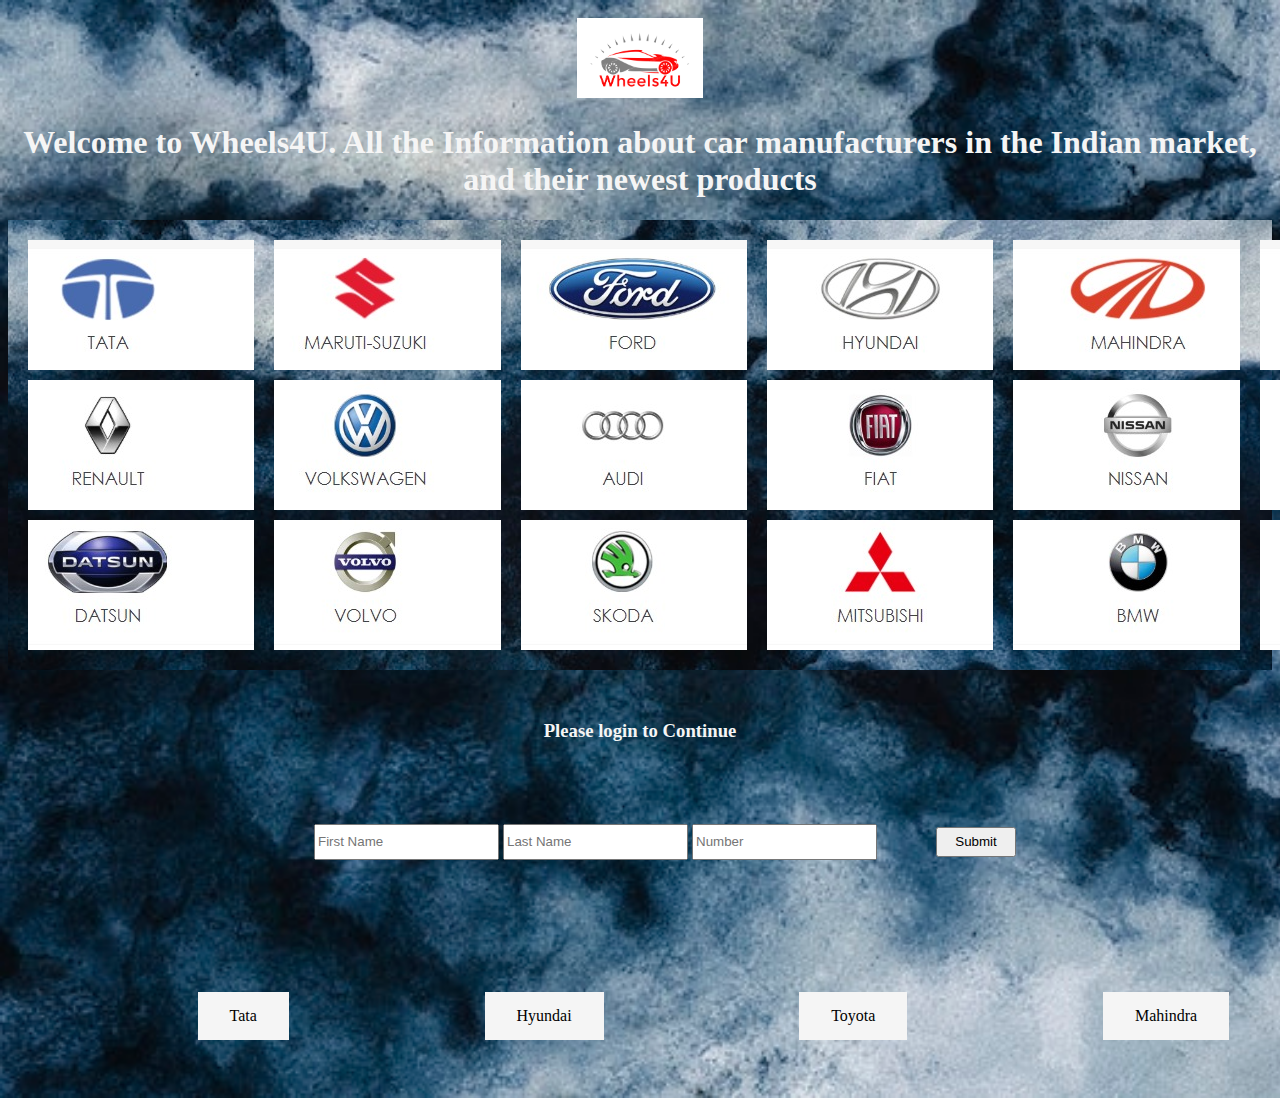
<file: index.html>
<!DOCTYPE html>
<html>
    <head>
        <title>My Webpage</title>
        <style>

            @media (min-width: 700px) {
                h1::before {
                    content: "Welcome to Wheels4U. All the Information about car manufacturers in the Indian market, and their newest products";
                }
            }

            @media (max-width: 699px) {
                h1::before {
                    content: "Welcome to Wheels4U";
                }
            }

            body {
                background-image: url('data/wall5.jpg');
                background-size: cover;
            }
            p {
                text-align: center;
                font-size: large;
                font-weight: bold;
                color: cyan;
            }
            

            h1 {
                text-align: center;
                color: whitesmoke;
            }

            form {
                margin-left: 50px;
            }
            button:hover{
                background-color: palegreen;
            }
            h3{
                color: whitesmoke;
                text-align: center;
                margin-top: 50px;
                margin-bottom: 50px;
            }

            button{
                margin-bottom: 50px;
                margin-left: 55px;
                margin-top: 35px;
                height: 30px;
                width: 80px;
            }


            .grid {
                background-image: url("data/wall5.jpg");
                background-size: cover;
                display: grid;
                grid-column-gap: 20px;
                grid-row-gap: 10px;
                padding: 20px;
                grid-template-columns: auto auto auto auto auto auto;
            }

            .grid-item {
                background-color:white;
                font-size: 20px;
                
                text-align: center;
            }

            #dum {
                text-align: center;
                height: 200px;
            }

            input {
                height: 30px;
            }

            .wrapper .button {
                background-color: whitesmoke;
                border: none;
                color: black;
                padding: 15px 32px;
                text-align: center;
                text-decoration: none;
                display: inline-block;
                font-size: 16px;
                margin: 0px 2px 50px 400px;
                cursor: pointer;
            }
            .wrapper .button:hover {
                background-color: palegreen;
            }
        </style>
    </head>
    <body>
        
        <p><a href = "index.html">
            <img src = "data/ss.png" height = "80"></a></p>

        <h1></h1>

        <div class="grid">
            <div class="grid-item"><img src="grid/1.jpg"></div>
            <div class="grid-item"><img src="grid/2.jpg"></div>
            <div class="grid-item"><img src="grid/3.jpg"></div>
            <div class="grid-item"><img src="grid/4.jpg"></div>
            <div class="grid-item"><img src="grid/5.jpg"></div>
            <div class="grid-item"><img src="grid/6.jpg"></div>
            <div class="grid-item"><img src="grid/7.jpg"></div>
            <div class="grid-item"><img src="grid/8.jpg"></div>
            <div class="grid-item"><img src="grid/9.jpg"></div>
            <div class="grid-item"><img src="grid/10.jpg"></div>
            <div class="grid-item"><img src="grid/11.jpg"></div>
            <div class="grid-item"><img src="grid/12.jpg"></div>
            <div class="grid-item"><img src="grid/13.jpg"></div>
            <div class="grid-item"><img src="grid/14.jpg"></div>
            <div class="grid-item"><img src="grid/15.jpg"></div>
            <div class="grid-item"><img src="grid/16.jpg"></div>
            <div class="grid-item"><img src="grid/17.jpg"></div>
            <div class="grid-item"><img src="grid/18.jpg"></div>
        </div>

       <h3>Please login to Continue</h3>
       <form action="new.html">
           <div id = dum>
               <input name = "First name" type = "text" placeholder = "First Name" height="10000x">
               <input name = "Last name" type = "text" placeholder="Last Name">
               <input name = "Number" type = "tel" placeholder="Number">
               <button>Submit</button>
           </div>
       </form>
       <div class = "wrapper">
        <a href="tata.html" class="button" style="margin-left:15%;">Tata</a>
        <a href="hyundai.html" class="button" style="margin-left:15%;">Hyundai</a>
        <a href="toyota.html" class="button" style="margin-left:15%;">Toyota</a>
        <a href="mahindra.html" class="button" style="margin-left:15%;">Mahindra</a>
        
    </div>
    </body>
</html>
</file>
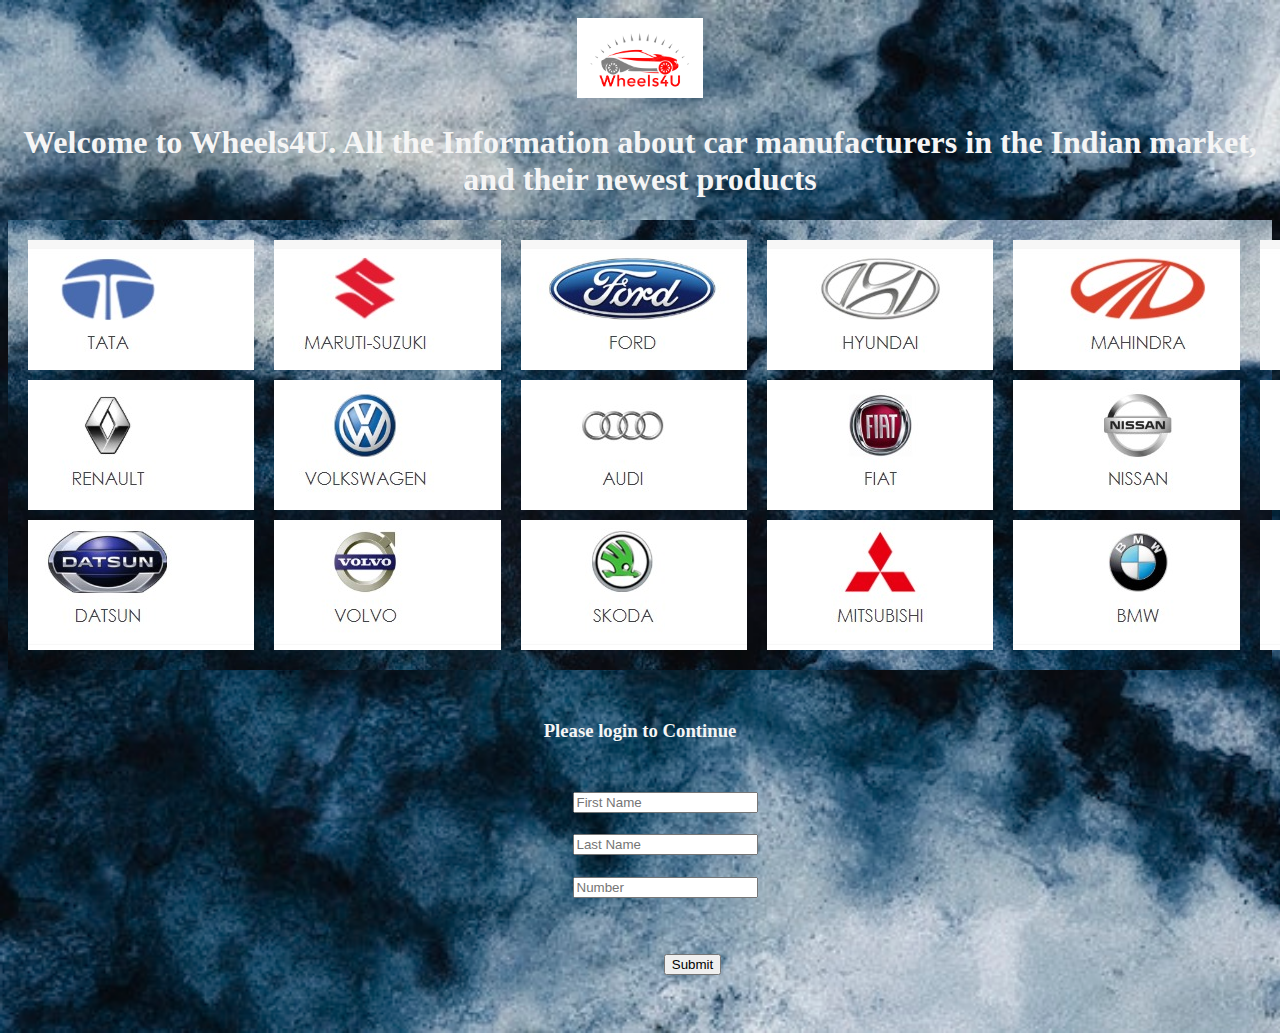
<file: pro/index.html>
<!DOCTYPE html>
<html>
    <head>
        <title>My Webpage</title>
        <style>
            body {
                background-image: url('data/wall5.jpg');
                background-size: cover;
            }
            p {
                text-align: center;
                font-size: large;
                font-weight: bold;
                color: cyan;
            }
            

            h1 {
                text-align: center;
                color: whitesmoke;
            }

            form {
                margin-left: 50px;
            }
            button:hover{
                background-color: palegreen;
            }
            h3{
                color: whitesmoke;
                text-align: center;
                margin-top: 50px;
                margin-bottom: 50px;
            }

            button{
                margin-bottom: 50px;
                margin-left: 55px;
                margin-top: 35px;
            }


            .grid {
                background-image: url("data/wall5.jpg");
                background-size: cover;
                display: grid;
                grid-column-gap: 20px;
                grid-row-gap: 10px;
                padding: 20px;
                grid-template-columns: auto auto auto auto auto auto;
            }

            .grid-item {
                background-color:white;
                font-size: 20px;
                
                text-align: center;
            }

            form {
            text-align: center;
            }
        </style>
    </head>
    <body>
        
        <p><img src = "data/ss.png" height = "80"></p>

        <h1>Welcome to Wheels4U. All the Information about car manufacturers in the Indian market, and their newest products</h1>

        <div class="grid">
            <div class="grid-item"><img src="grid/1.jpg"></div>
            <div class="grid-item"><img src="grid/2.jpg"></div>
            <div class="grid-item"><img src="grid/3.jpg"></div>
            <div class="grid-item"><img src="grid/4.jpg"></div>
            <div class="grid-item"><img src="grid/5.jpg"></div>
            <div class="grid-item"><img src="grid/6.jpg"></div>
            <div class="grid-item"><img src="grid/7.jpg"></div>
            <div class="grid-item"><img src="grid/8.jpg"></div>
            <div class="grid-item"><img src="grid/9.jpg"></div>
            <div class="grid-item"><img src="grid/10.jpg"></div>
            <div class="grid-item"><img src="grid/11.jpg"></div>
            <div class="grid-item"><img src="grid/12.jpg"></div>
            <div class="grid-item"><img src="grid/13.jpg"></div>
            <div class="grid-item"><img src="grid/14.jpg"></div>
            <div class="grid-item"><img src="grid/15.jpg"></div>
            <div class="grid-item"><img src="grid/16.jpg"></div>
            <div class="grid-item"><img src="grid/17.jpg"></div>
            <div class="grid-item"><img src="grid/18.jpg"></div>
        </div>

       <h3>Please login to Continue</h3>
       <form action="new.html">
           <div >
               <input name = "First name" type = "text" placeholder = "First Name">
               <h1></h1>
               <input name = "Last name" type = "text" placeholder="Last Name">
               <h1></h1>
               <input name = "Number" type = "tel" placeholder="Number">
               <h1></h1>
               <button>Submit</button>
           </div>
       </form>
    </body>
</html>
</file>
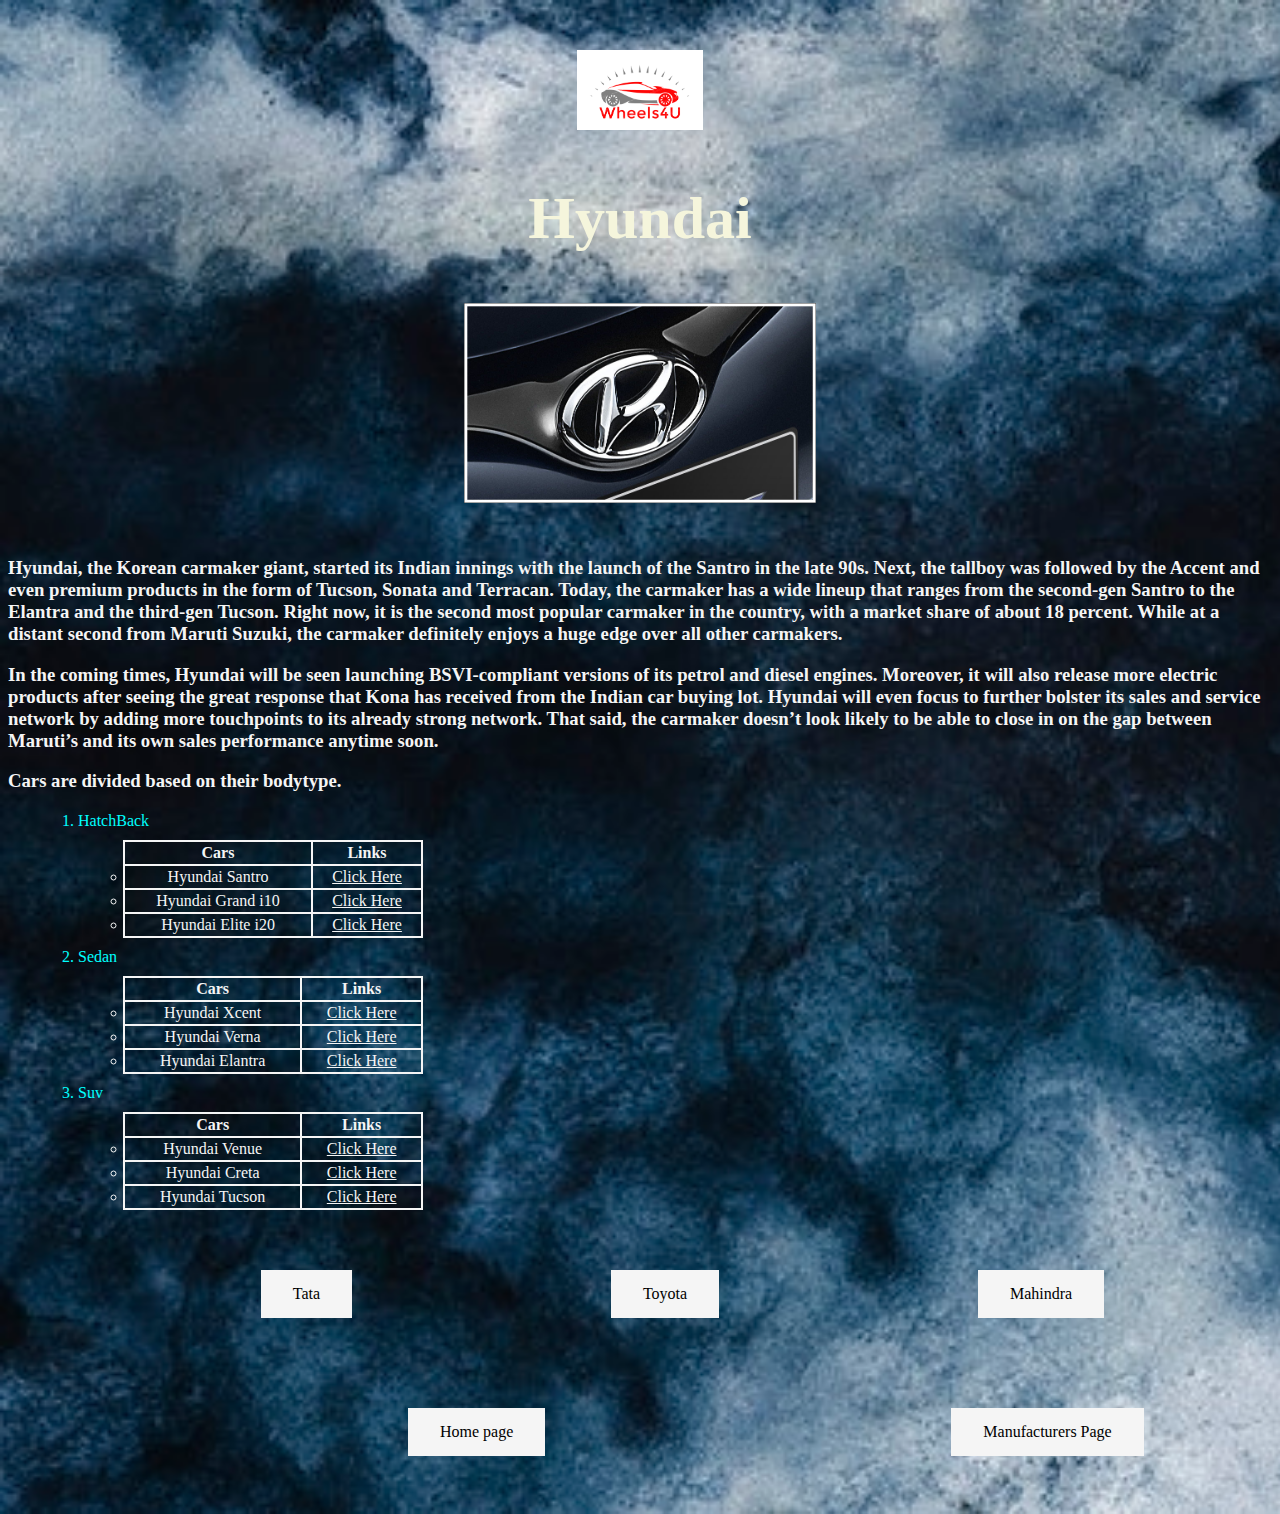
<file: hyundai.html>
<!DOCTYPE html>
<html>
    <head>
        <title>HYUNDAI</title>
        <link rel ="stylesheet" href = "style.css">
        <style>
            table,th,td {
                border: 2px double whitesmoke;
                text-align: center;
                padding: 2px;
                border-collapse: collapse;
                margin-left : 15px;


            }
              
        </style>
    </head>
    <body class = "h_body">
        <p><a href = "index.html"><img src = "data/ss.png" height = "80"></a></p>
        <h1>Hyundai</h1>
        <p><img src = "data/hyundailogo2.jpg" height = "200px"></p>
        <h3>Hyundai, the Korean carmaker giant, started its Indian innings with the launch of the Santro in the late 90s. Next, the tallboy was followed by the Accent and even premium products in the form of Tucson, Sonata and Terracan. Today, the carmaker has a wide lineup that ranges from the second-gen Santro to the Elantra and the third-gen Tucson. Right now, it is the second most popular carmaker in the country, with a market share of about 18 percent. While at a distant second from Maruti Suzuki, the carmaker definitely enjoys a huge edge over all other carmakers.</h3>
        <h3>In the coming times, Hyundai will be seen launching BSVI-compliant versions of its petrol and diesel engines. Moreover, it will also release more electric products after seeing the great response that Kona has received from the Indian car buying lot. Hyundai will even focus to further bolster its sales and service network by adding more touchpoints to its already strong network. That said, the carmaker doesn’t look likely to be able to close in on the gap between Maruti’s and its own sales performance anytime soon.</h3>
        <h3>Cars are divided based on their bodytype. </h3>
        <ol>
            <li>HatchBack</li>
            <ul>
                <table width = "300px">
                    <tr>
                        <th>Cars</th>
                        <th>Links</th>
                    </tr>
                    <tr>
                        <td><li>Hyundai Santro</li></td>
                        <td><a href = "https://www.hyundai.com/in/en/find-a-car/santro/highlights.html">Click Here</a></td>
                    </tr>
                    <tr>
                        <td><li>Hyundai Grand i10</li></td>
                        <td><a href = "https://www.hyundai.com/in/en/find-a-car/grand-i10/highlights.html">Click Here</a></td>
                    </tr>
                    <tr>
                        <td><li>Hyundai Elite i20</li></td>
                        <td><a href = "https://www.hyundai.com/in/en/find-a-car/elite-i20/highlights.html">Click Here</a></td>
                    </tr>
                    
                </table>
                
                
                
            </ul>
            <li>Sedan</li>
            <ul>
                <table width = "300px">
                    <tr>
                        <th>Cars</th>
                        <th>Links</th>
                    </tr>
                    <tr>
                        <td><li>Hyundai Xcent</li></td>
                        <td><a href = "https://www.hyundai.com/in/en/find-a-car/xcent/highlights.html">Click Here</a></td>
                    </tr>
                    <tr>
                        <td><li>Hyundai Verna</li></td>
                        <td><a href = "https://www.hyundai.com/in/en/find-a-car/verna/highlights.html">Click Here</a></td>
                    </tr>
                    <tr>
                        <td><li>Hyundai Elantra</li></td>
                        <td><a href = "https://www.hyundai.com/in/en/find-a-car/elantra/highlights.html">Click Here</a></td>
                    </tr>
                    
                </table>
            </ul>

            <li>Suv</li>
            <ul>
                <table width = "300px">
                    <tr>
                        <th>Cars</th>
                        <th>Links</th>
                    </tr>
                    <tr>
                        <td><li>Hyundai Venue</li></td>
                        <td><a href = "https://www.hyundai.com/in/en/find-a-car/venue/highlights.html">Click Here</a></td>
                    </tr>
                    <tr>
                        <td><li>Hyundai Creta</li></td>
                        <td><a href = "https://www.hyundai.com/in/en/find-a-car/creta/highlights.html">Click Here</a></td>
                    </tr>
                    <tr>
                        <td><li>Hyundai Tucson</li></td>
                        <td><a href = "https://www.hyundai.com/in/en/find-a-car/tucson/highlights.html">Click Here</a></td>
                    </tr>
                    
                </table>
            </ul>
        </ol>
        <div class = "wrapper">
            <a href="tata.html" class="button" style="margin-left:20%;">Tata</a>
            <a href="toyota.html" class="button" style="margin-left:20%;">Toyota</a>
            <a href="mahindra.html" class="button" style="margin-left:20%;">Mahindra</a>
        </div>
        <a href="index.html" class="button" >Home page</a>
        <a href="new.html?First+name=&Last+name=&Number=.html" class="button">Manufacturers Page</a>
    </body>
</html>
</file>
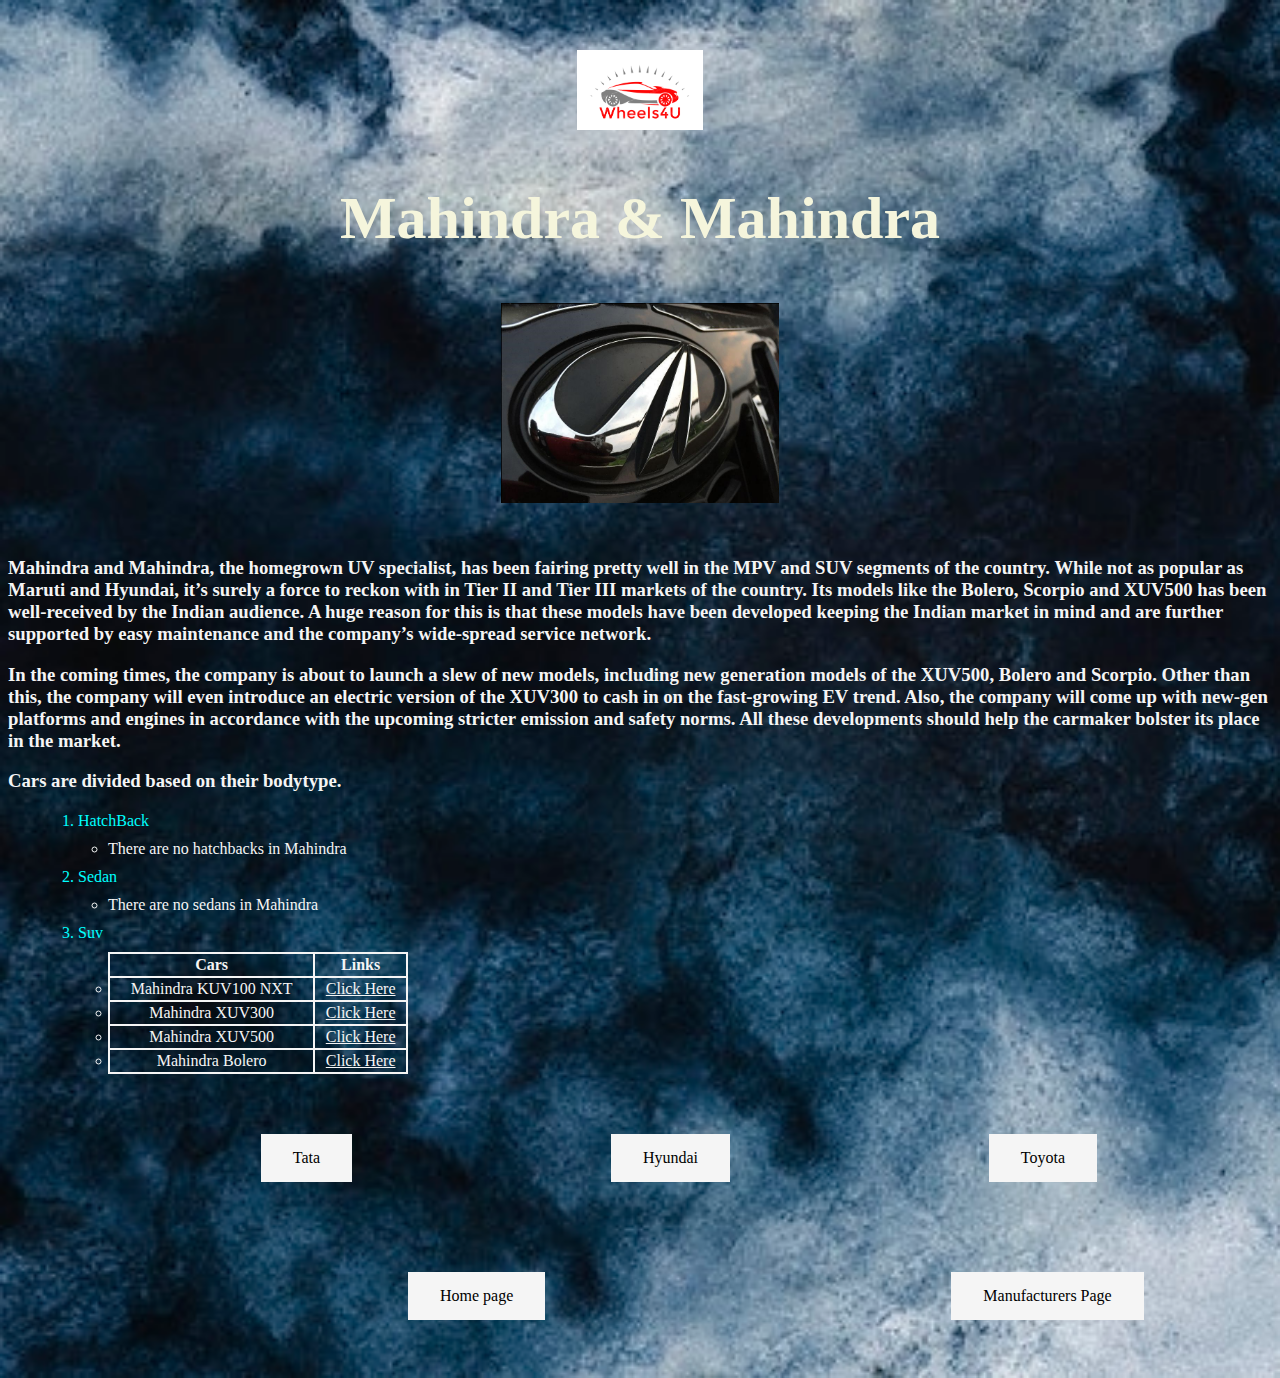
<file: mahindra.html>
<!DOCTYPE html>
<html>
    <head>
        <title>MAHINDRA</title>
        <link rel ="stylesheet" href = "style.css">
        <style>
            
              
        </style>
    </head>
    <body class = "h_body">
        <p><a href = "index.html"><img src = "data/ss.png" height = "80"></a></p>
        <h1>Mahindra & Mahindra</h1>
        <p ><img src = "data/mahindralogo.JPG" height = "200px"></p>
        <h3>Mahindra and Mahindra, the homegrown UV specialist, has been fairing pretty well in the MPV and SUV segments of the country. While not as popular as Maruti and Hyundai, it’s surely a force to reckon with in Tier II and Tier III markets of the country. Its models like the Bolero, Scorpio and XUV500 has been well-received by the Indian audience. A huge reason for this is that these models have been developed keeping the Indian market in mind and are further supported by easy maintenance and the company’s wide-spread service network.</h3>
        <h3>In the coming times, the company is about to launch a slew of new models, including new generation models of the XUV500, Bolero and Scorpio. Other than this, the company will even introduce an electric version of the XUV300 to cash in on the fast-growing EV trend. Also, the company will come up with new-gen platforms and engines in accordance with the upcoming stricter emission and safety norms. All these developments should help the carmaker bolster its place in the market.

        </h3>
        <h3>Cars are divided based on their bodytype. </h3>
        <ol>
            <li>HatchBack</li>
            <ul>
                <li>There are no hatchbacks in Mahindra</a></li>
            </ul>
            <li>Sedan</li>
            <ul>
                <li>There are no sedans in Mahindra</a></li>
            </ul>
            <li>Suv</li>
            <ul>
                <table width = "300px">
                    <tr>
                        <th>Cars</th>
                        <th>Links</th>
                    </tr>
                    <tr>
                        <td><li>Mahindra KUV100 NXT</li></td>
                        <td><a href = "https://www.mahindrasyouv.com/models/mahindra-kuv100-nxt">Click Here</a></td>
                    </tr>
                    <tr>
                        <td><li>Mahindra XUV300</li></td>
                        <td><a href = "https://www.mahindrasyouv.com/models/mahindra-xuv300">Click Here</a></td>
                    </tr>
                    <tr>
                        <td><li>Mahindra XUV500</li></td>
                        <td><a href = "https://www.mahindrasyouv.com/3d-discover-our-suv/mahindra-xuv500">Click Here</a></td>
                    </tr>
                    <tr>
                        <td><li>Mahindra Bolero</li></td>
                        <td><a href = "https://www.mahindrasyouv.com/models/mahindra-bolero">Click Here</a></td>
                    </tr>
                </table>
                
            </ul>
        </ol>
        <div class = "wrapper">
            <a href="tata.html" class="button" style="margin-left:20%;">Tata</a>
            <a href="hyundai.html" class="button" style="margin-left:20%;">Hyundai</a>
            <a href="toyota.html" class="button" style="margin-left:20%;">Toyota</a>
            
        </div>
        <a href="index.html" class="button" >Home page</a>
        <a href="new.html?First+name=&Last+name=&Number=.html" class="button">Manufacturers Page</a>
    </body>
</html>
</file>
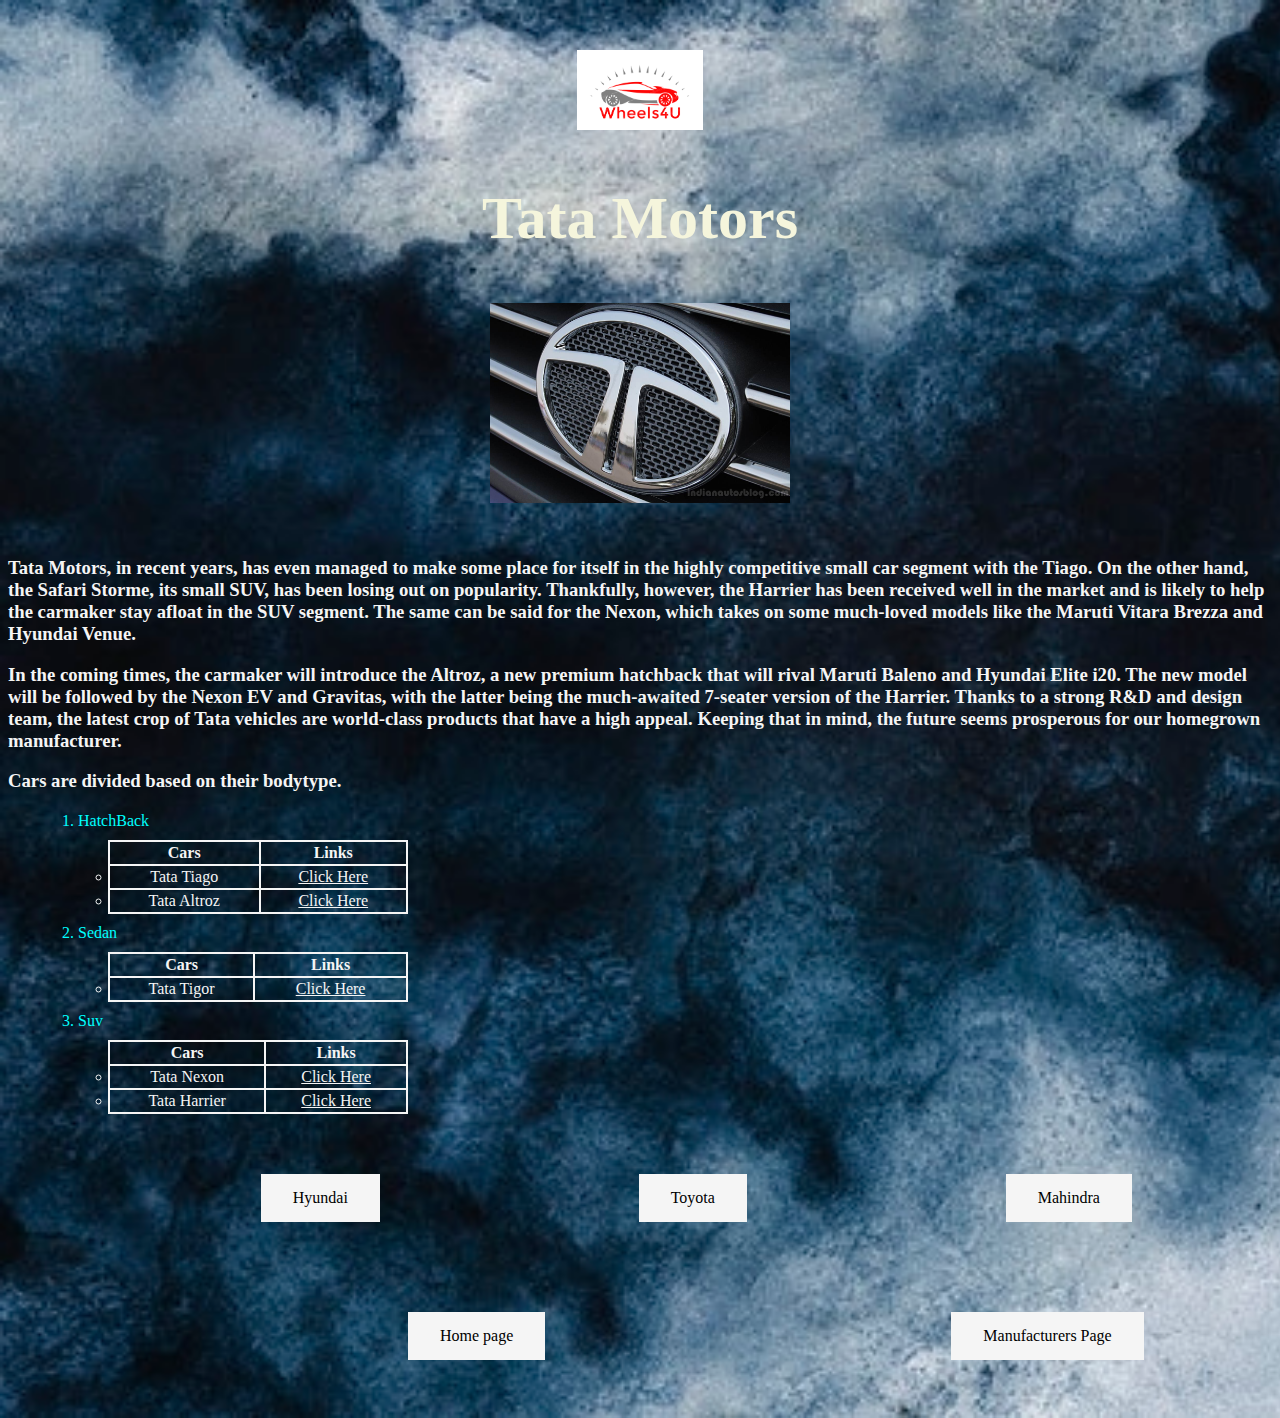
<file: tata.html>
<!DOCTYPE html>
<html>
    <head>
        <title>TATA</title>
        <link rel ="stylesheet" href = "style.css">
        <style>
            
              
        </style>
    </head>
    <body class = "h_body">
        <p><a href = "index.html"><img src = "data/ss.png" height = "80"></a></p>
        <h1>Tata Motors</h1>
        <p><img src = "data/tatalogo2.jpg" height = "200px"></p>
        <h3>Tata Motors, in recent years, has even managed to make some place for itself in the highly competitive small car segment with the Tiago. On the other hand, the Safari Storme, its small SUV, has been losing out on popularity. Thankfully, however, the Harrier has been received well in the market and is likely to help the carmaker stay afloat in the SUV segment. The same can be said for the Nexon, which takes on some much-loved models like the Maruti Vitara Brezza and Hyundai Venue.</h3>
        <h3>In the coming times, the carmaker will introduce the Altroz, a new premium hatchback that will rival Maruti Baleno and Hyundai Elite i20. The new model will be followed by the Nexon EV and Gravitas, with the latter being the much-awaited 7-seater version of the Harrier. Thanks to a strong R&D and design team, the latest crop of Tata vehicles are world-class products that have a high appeal. Keeping that in mind, the future seems prosperous for our homegrown manufacturer.</h3>
        <h3>Cars are divided based on their bodytype. </h3>
        <ol>
            <li>HatchBack</li>
            <ul>
                <table width = "300px">
                    <tr>
                        <th>Cars</th>
                        <th>Links</th>
                    </tr>
                    <tr>
                        <td><li>Tata Tiago</li></td>
                        <td><a href = "https://cars.tatamotors.com/cars/tiago">Click Here</a></td>
                    </tr>
                    <tr>
                        <td><li>Tata Altroz</li></td>
                        <td><a href = "https://cars.tatamotors.com/cars/altroz">Click Here</a></td>
                    </tr>
                    
                </table>
                
            </ul>
            <li>Sedan</li>
            <ul>
                <table width = "300px">
                    <tr>
                        <th>Cars</th>
                        <th>Links</th>
                    </tr>
                    <tr>
                        <td><li>Tata Tigor</li></td>
                        <td><a href = "https://cars.tatamotors.com/cars/tigor">Click Here</a></td>
                    </tr>
                    
                </table>
               
            </ul>
            <li>Suv</li>
            <ul>
                <table width = "300px">
                    <tr>
                        <th>Cars</th>
                        <th>Links</th>
                    </tr>
                    <tr>
                        <td><li>Tata Nexon</li></td>
                        <td><a href = "https://cars.tatamotors.com/suv/nexon">Click Here</a></td>
                    </tr>
                    <tr>
                        <td><li>Tata Harrier</li></td>
                        <td><a href = "https://cars.tatamotors.com/suv/harrier">Click Here</a></td>
                    </tr>
                    
                </table>
               
            </ul>
        </ol>
        <div class = "wrapper">
            <a href="hyundai.html" class="button" style="margin-left:20%;">Hyundai</a>
            <a href="toyota.html" class="button" style="margin-left:20%;">Toyota</a>
            <a href="mahindra.html" class="button" style="margin-left:20%;">Mahindra</a>
            
        </div>
        <a href="index.html" class="button" >Home page</a>
        <a href="new.html?First+name=&Last+name=&Number=.html" class="button">Manufacturers Page</a>
    </body>
    </body>
</html>
</file>
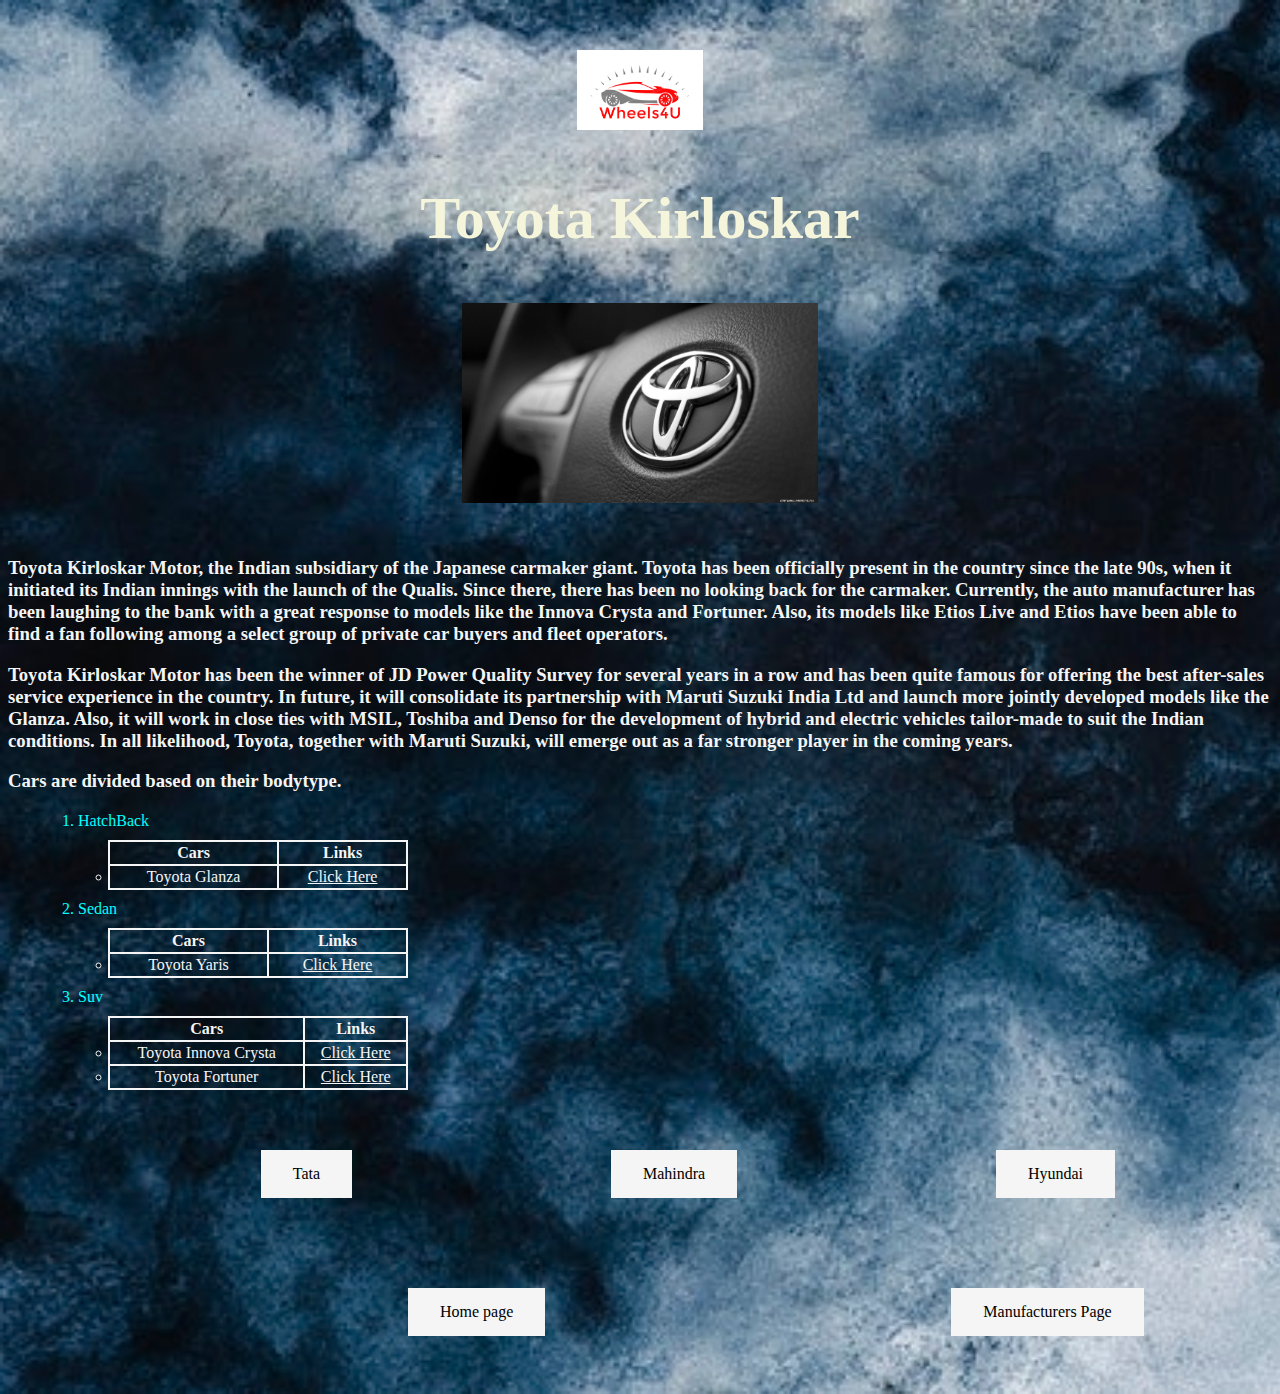
<file: toyota.html>
<!DOCTYPE html>
<html>
    <head>
        <title>TOYOTA</title>
        <link rel ="stylesheet" href = "style.css">
        <style>
            
            
        </style>
    </head>
    <body class = "h_body">
        <p><a href = "index.html"><img src = "data/ss.png" height = "80"></a></p>
        <h1>Toyota Kirloskar</h1>
        <p ><img src = "data/toyotalogo.jpg" height = "200px"></p>
        <h3>Toyota Kirloskar Motor, the Indian subsidiary of the Japanese carmaker giant. Toyota has been officially present in the country since the late 90s, when it initiated its Indian innings with the launch of the Qualis. Since there, there has been no looking back for the carmaker. Currently, the auto manufacturer has been laughing to the bank with a great response to models like the Innova Crysta and Fortuner. Also, its models like Etios Live and Etios have been able to find a fan following among a select group of private car buyers and fleet operators.</h3>
        <h3>Toyota Kirloskar Motor has been the winner of JD Power Quality Survey for several years in a row and has been quite famous for offering the best after-sales service experience in the country. In future, it will consolidate its partnership with Maruti Suzuki India Ltd and launch more jointly developed models like the Glanza. Also, it will work in close ties with MSIL, Toshiba and Denso for the development of hybrid and electric vehicles tailor-made to suit the Indian conditions. In all likelihood, Toyota, together with Maruti Suzuki, will emerge out as a far stronger player in the coming years.</h3>
        <h3>Cars are divided based on their bodytype. </h3>
        <ol>
            <li>HatchBack</li>
            <ul>
                <table width = "300px">
                    <tr>
                        <th>Cars</th>
                        <th>Links</th>
                    </tr>
                    <tr>
                        <td><li>Toyota Glanza</li></td>
                        <td><a href = "https://www.toyotabharat.com/showroom/glanza/">Click Here</a></td>
                    </tr>
                    
                </table>
            </ul>
            <li>Sedan</li>
            <ul>
                <table width = "300px">
                    <tr>
                        <th>Cars</th>
                        <th>Links</th>
                    </tr>
                    <tr>
                        <td><li>Toyota Yaris</li></td>
                        <td><a href = "https://www.toyotabharat.com/showroom/yaris/">Click Here</a></td>
                    </tr>
                </table>
            </ul>
            <li>Suv</li>
            <ul>
                <table width = "300px">
                    <tr>
                        <th>Cars</th>
                        <th>Links</th>
                    </tr>
                    <tr>
                        <td><li>Toyota Innova Crysta</li></td>
                        <td><a href = "https://www.toyotabharat.com/showroom/innova/">Click Here</a></td>
                    </tr>
                    <tr>
                        <td><li>Toyota Fortuner</li></td>
                        <td><a href = "https://www.toyotabharat.com/showroom/fortuner/">Click Here</a></td>
                    </tr>
                    
                </table>
            </ul>
        </ol>
        <div class = "wrapper">
            <a href="tata.html" class="button" style="margin-left:20%;">Tata</a>
            <a href="mahindra.html" class="button" style="margin-left:20%;">Mahindra</a>
            <a href="hyundai.html" class="button" style="margin-left:20%;">Hyundai</a>
        </div>
        <a href="index.html" class="button" >Home page</a>
        <a href="new.html?First+name=&Last+name=&Number=.html" class="button">Manufacturers Page</a>
        
        
    </body>
</html>
</file>
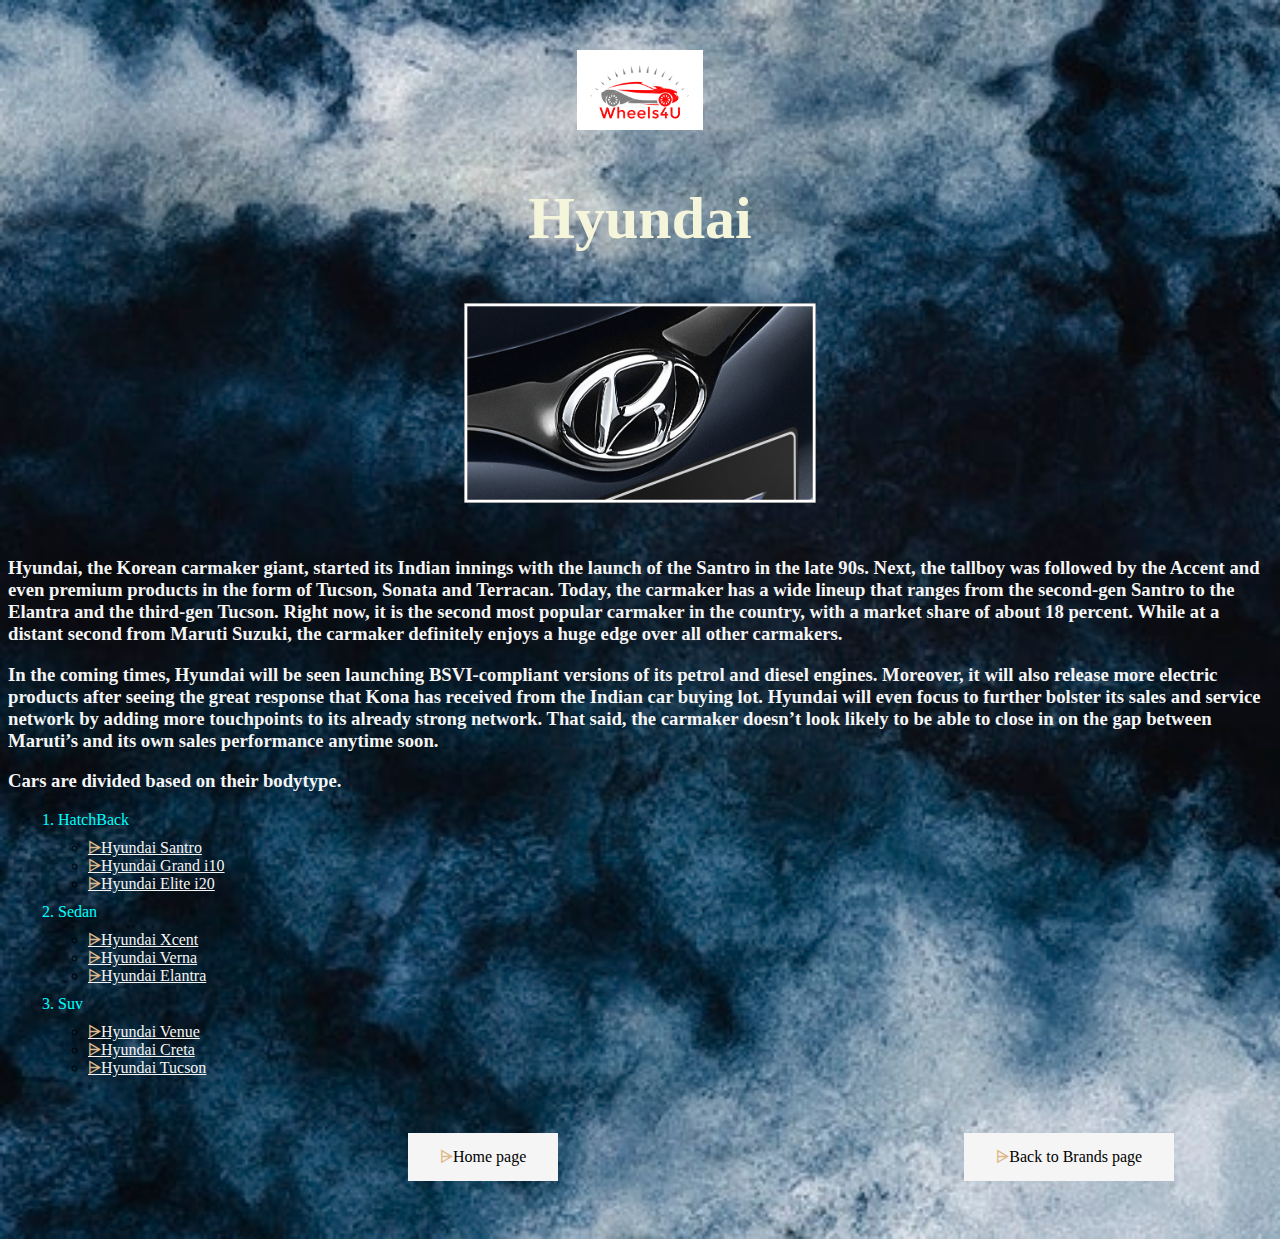
<file: pro/hyundai.html>
<!DOCTYPE html>
<html>
    <head>
        <title>HYUNDAI</title>
        <link rel ="stylesheet" href = "style.css">
        <style>
            
              
        </style>
    </head>
    <body class = "h_body">
        <p><img src = "data/ss.png" height = "80"></p>
        <h1>Hyundai</h1>
        <p><img src = "data/hyundailogo2.jpg" height = "200px"></p>
        <h3>Hyundai, the Korean carmaker giant, started its Indian innings with the launch of the Santro in the late 90s. Next, the tallboy was followed by the Accent and even premium products in the form of Tucson, Sonata and Terracan. Today, the carmaker has a wide lineup that ranges from the second-gen Santro to the Elantra and the third-gen Tucson. Right now, it is the second most popular carmaker in the country, with a market share of about 18 percent. While at a distant second from Maruti Suzuki, the carmaker definitely enjoys a huge edge over all other carmakers.</h3>
        <h3>In the coming times, Hyundai will be seen launching BSVI-compliant versions of its petrol and diesel engines. Moreover, it will also release more electric products after seeing the great response that Kona has received from the Indian car buying lot. Hyundai will even focus to further bolster its sales and service network by adding more touchpoints to its already strong network. That said, the carmaker doesn’t look likely to be able to close in on the gap between Maruti’s and its own sales performance anytime soon.</h3>
        <h3>Cars are divided based on their bodytype. </h3>
        <ol>
            <li>HatchBack</li>
            <ul>
                <li><a href = "https://www.hyundai.com/in/en/find-a-car/santro/highlights.html">Hyundai Santro</a></li>
                <li><a href = "https://www.hyundai.com/in/en/find-a-car/grand-i10/highlights.html">Hyundai Grand i10</a></li>
                <li><a href = "https://www.hyundai.com/in/en/find-a-car/elite-i20/highlights.html">Hyundai Elite i20</a></li>
            </ul>
            <li>Sedan</li>
            <ul>
                <li><a href = "https://www.hyundai.com/in/en/find-a-car/xcent/highlights.html">Hyundai Xcent</a></li>
                <li><a href = "https://www.hyundai.com/in/en/find-a-car/verna/highlights.html">Hyundai Verna</a></li>
                <li><a href = "https://www.hyundai.com/in/en/find-a-car/elantra/highlights.html">Hyundai Elantra</a></li>
            </ul>
            <li>Suv</li>
            <ul>
                <li><a href = "https://www.hyundai.com/in/en/find-a-car/venue/highlights.html">Hyundai Venue</a></li>
                <li><a href = "https://www.hyundai.com/in/en/find-a-car/creta/highlights.html">Hyundai Creta</a></li>
                <li><a href = "https://www.hyundai.com/in/en/find-a-car/tucson/highlights.html">Hyundai Tucson</a></li>
            </ul>
        </ol>
        <a href="index.html" class="button" >Home page</a>
        <a href="new.html" class="button">Back to Brands page</a>
    </body>
</html>
</file>
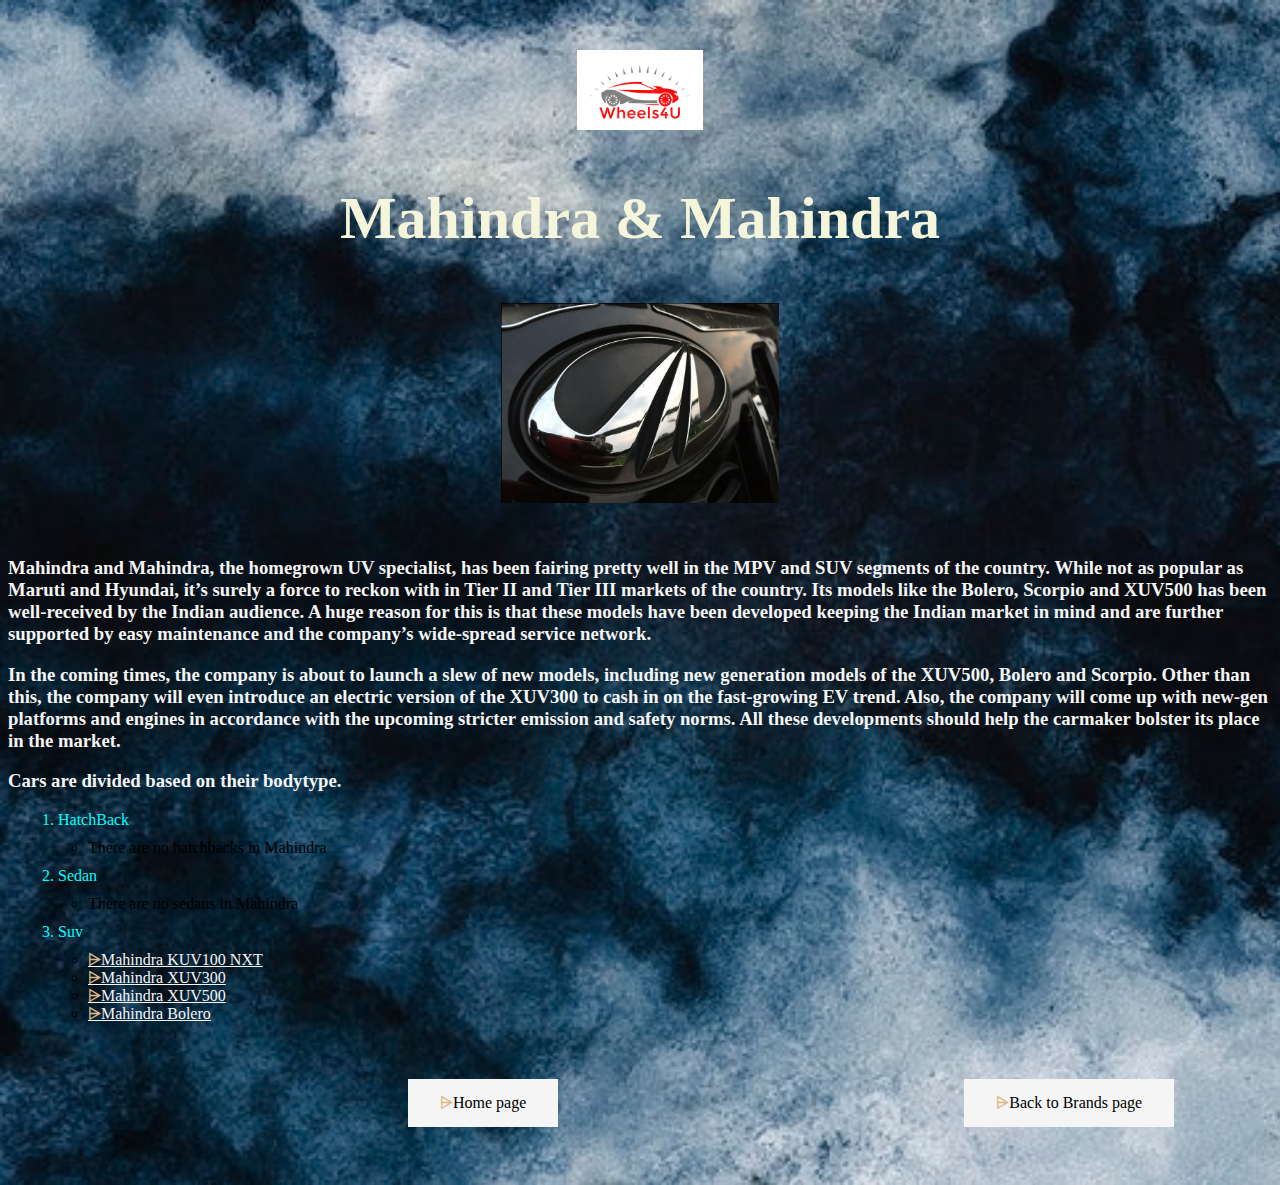
<file: pro/mahindra.html>
<!DOCTYPE html>
<html>
    <head>
        <title>MAHINDRA</title>
        <link rel ="stylesheet" href = "style.css">
        <style>
            
              
        </style>
    </head>
    <body class = "h_body">
        <p><img src = "data/ss.png" height = "80"></p>
        <h1>Mahindra & Mahindra</h1>
        <p ><img src = "data/mahindralogo.JPG" height = "200px"></p>
        <h3>Mahindra and Mahindra, the homegrown UV specialist, has been fairing pretty well in the MPV and SUV segments of the country. While not as popular as Maruti and Hyundai, it’s surely a force to reckon with in Tier II and Tier III markets of the country. Its models like the Bolero, Scorpio and XUV500 has been well-received by the Indian audience. A huge reason for this is that these models have been developed keeping the Indian market in mind and are further supported by easy maintenance and the company’s wide-spread service network.</h3>
        <h3>In the coming times, the company is about to launch a slew of new models, including new generation models of the XUV500, Bolero and Scorpio. Other than this, the company will even introduce an electric version of the XUV300 to cash in on the fast-growing EV trend. Also, the company will come up with new-gen platforms and engines in accordance with the upcoming stricter emission and safety norms. All these developments should help the carmaker bolster its place in the market.

        </h3>
        <h3>Cars are divided based on their bodytype. </h3>
        <ol>
            <li>HatchBack</li>
            <ul>
                <li>There are no hatchbacks in Mahindra</a></li>
            </ul>
            <li>Sedan</li>
            <ul>
                <li>There are no sedans in Mahindra</a></li>
            </ul>
            <li>Suv</li>
            <ul>
                <li><a href = "https://www.mahindrasyouv.com/models/mahindra-kuv100-nxt">Mahindra KUV100 NXT</a></li>
                <li><a href = "https://www.mahindrasyouv.com/models/mahindra-xuv300">Mahindra XUV300</a></li>
                <li><a href = "https://www.mahindrasyouv.com/3d-discover-our-suv/mahindra-xuv500">Mahindra XUV500</a></li>
                <li><a href = "https://www.mahindrasyouv.com/models/mahindra-bolero">Mahindra Bolero</a></li>
            </ul>
        </ol>
        <a href="index.html" class="button" >Home page</a>
        <a href="new.html" class="button">Back to Brands page</a>
    </body>
</html>
</file>
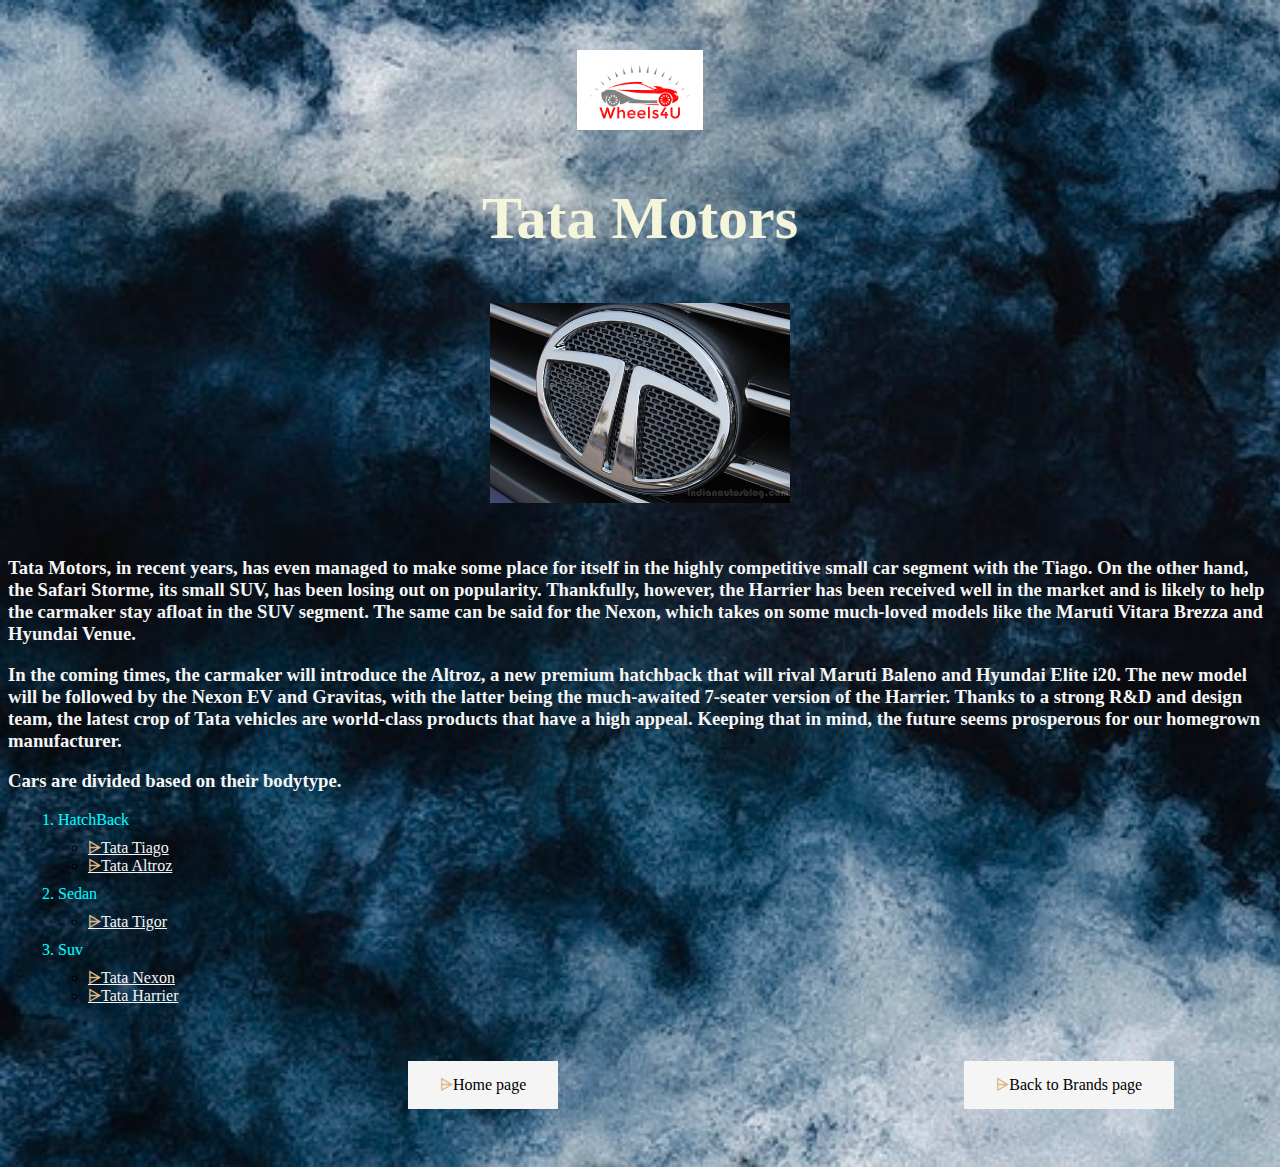
<file: pro/tata.html>
<!DOCTYPE html>
<html>
    <head>
        <title>TATA</title>
        <link rel ="stylesheet" href = "style.css">
        <style>
            
              
        </style>
    </head>
    <body class = "h_body">
        <p><img src = "data/ss.png" height = "80"></p>
        <h1>Tata Motors</h1>
        <p><img src = "data/tatalogo2.jpg" height = "200px"></p>
        <h3>Tata Motors, in recent years, has even managed to make some place for itself in the highly competitive small car segment with the Tiago. On the other hand, the Safari Storme, its small SUV, has been losing out on popularity. Thankfully, however, the Harrier has been received well in the market and is likely to help the carmaker stay afloat in the SUV segment. The same can be said for the Nexon, which takes on some much-loved models like the Maruti Vitara Brezza and Hyundai Venue.</h3>
        <h3>In the coming times, the carmaker will introduce the Altroz, a new premium hatchback that will rival Maruti Baleno and Hyundai Elite i20. The new model will be followed by the Nexon EV and Gravitas, with the latter being the much-awaited 7-seater version of the Harrier. Thanks to a strong R&D and design team, the latest crop of Tata vehicles are world-class products that have a high appeal. Keeping that in mind, the future seems prosperous for our homegrown manufacturer.</h3>
        <h3>Cars are divided based on their bodytype. </h3>
        <ol>
            <li>HatchBack</li>
            <ul>
                <li><a href = "https://cars.tatamotors.com/cars/tiago">Tata Tiago</a></li>
                <li><a href = "https://cars.tatamotors.com/cars/altroz">Tata Altroz</a></li>
            </ul>
            <li>Sedan</li>
            <ul>
                <li><a href = "https://cars.tatamotors.com/cars/tigor">Tata Tigor</a></li>
            </ul>
            <li>Suv</li>
            <ul>
                <li><a href = "https://cars.tatamotors.com/suv/nexon">Tata Nexon</a></li>
                <li><a href = "https://cars.tatamotors.com/suv/harrier">Tata Harrier</a></li>
            </ul>
        </ol>
        <a href="index.html" class="button" >Home page</a>
        <a href="new.html" class="button">Back to Brands page</a>
    </body>
    </body>
</html>
</file>
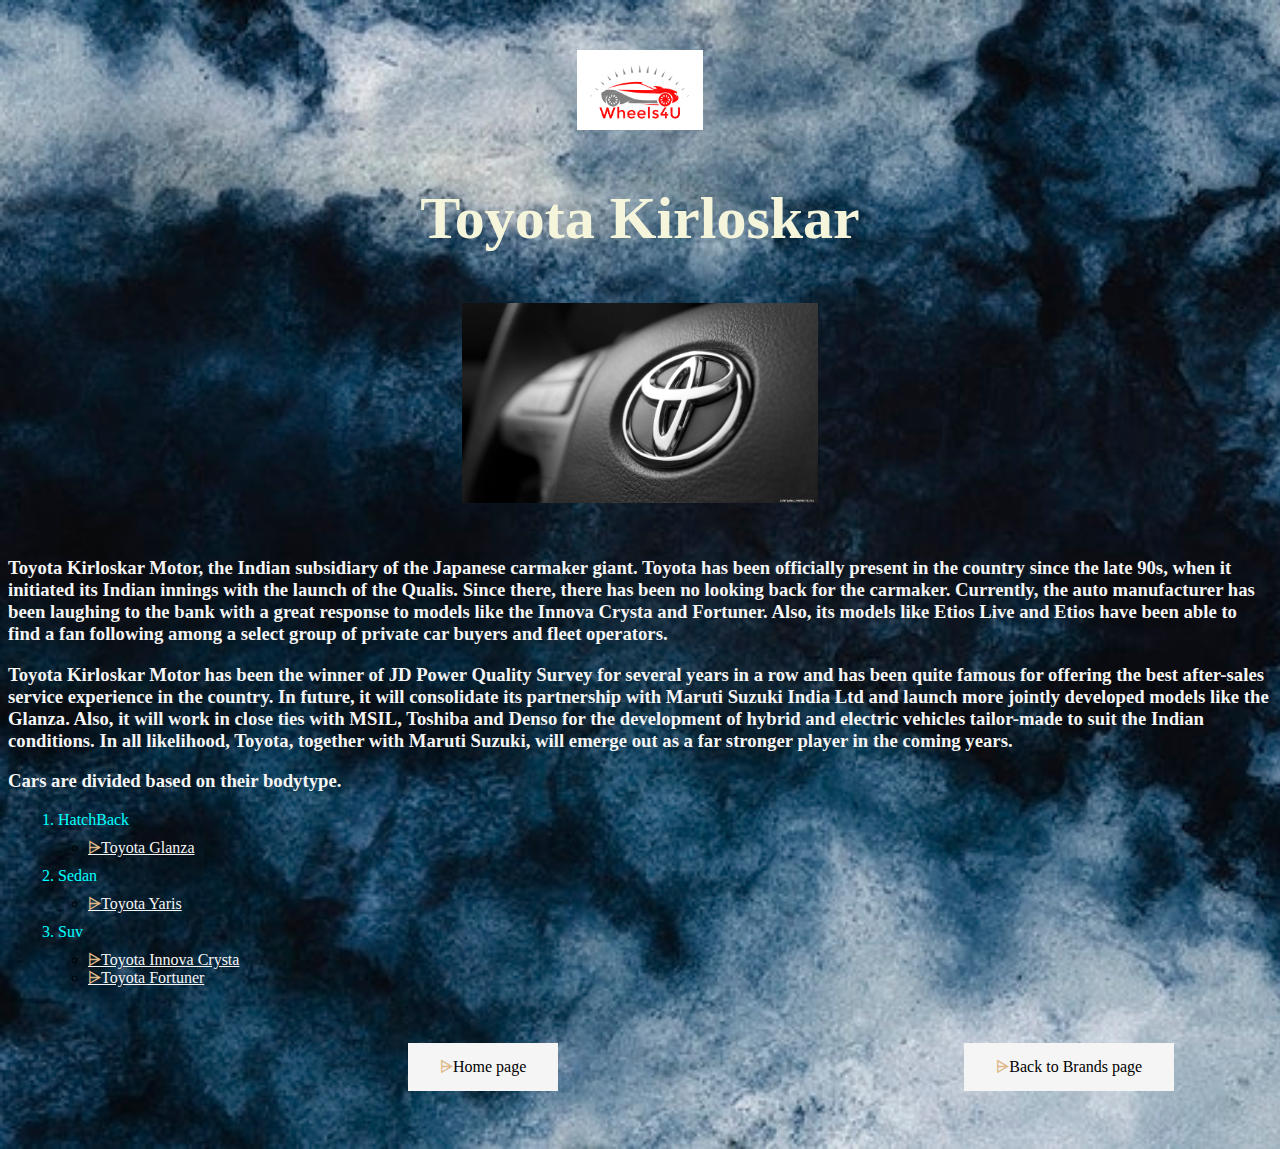
<file: pro/toyota.html>
<!DOCTYPE html>
<html>
    <head>
        <title>TOYOTA</title>
        <link rel ="stylesheet" href = "style.css">
        <style>
            
              
        </style>
    </head>
    <body class = "h_body">
        <p><img src = "data/ss.png" height = "80"></p>
        <h1>Toyota Kirloskar</h1>
        <p ><img src = "data/toyotalogo.jpg" height = "200px"></p>
        <h3>Toyota Kirloskar Motor, the Indian subsidiary of the Japanese carmaker giant. Toyota has been officially present in the country since the late 90s, when it initiated its Indian innings with the launch of the Qualis. Since there, there has been no looking back for the carmaker. Currently, the auto manufacturer has been laughing to the bank with a great response to models like the Innova Crysta and Fortuner. Also, its models like Etios Live and Etios have been able to find a fan following among a select group of private car buyers and fleet operators.</h3>
        <h3>Toyota Kirloskar Motor has been the winner of JD Power Quality Survey for several years in a row and has been quite famous for offering the best after-sales service experience in the country. In future, it will consolidate its partnership with Maruti Suzuki India Ltd and launch more jointly developed models like the Glanza. Also, it will work in close ties with MSIL, Toshiba and Denso for the development of hybrid and electric vehicles tailor-made to suit the Indian conditions. In all likelihood, Toyota, together with Maruti Suzuki, will emerge out as a far stronger player in the coming years.</h3>
        <h3>Cars are divided based on their bodytype. </h3>
        <ol>
            <li>HatchBack</li>
            <ul>
                <li><a href = "https://www.toyotabharat.com/showroom/glanza/">Toyota Glanza</a></li>
            </ul>
            <li>Sedan</li>
            <ul>
                <li><a href = "https://www.toyotabharat.com/showroom/yaris/">Toyota Yaris</a></li>
            </ul>
            <li>Suv</li>
            <ul>
                <li><a href = "https://www.toyotabharat.com/showroom/innova/">Toyota Innova Crysta</a></li>
                <li><a href = "https://www.toyotabharat.com/showroom/fortuner/">Toyota Fortuner</a></li>
            </ul>
        </ol>
        <a href="index.html" class="button" >Home page</a>
        <a href="new.html" class="button">Back to Brands page</a>
    </body>
</html>
</file>
<file: style.css>
@charset "UTF-8";
.h_body {
  background-image: url("data/wall5.jpg");
  background-size: cover;
}
.h_body p {
  text-align: center;
  margin: 50px;
}
.h_body h3 {
  color: whitesmoke;
  font-weight: bold;
}
.h_body ol > li {
  color: cyan;
  margin: 10px;
}
.h_body a {
  color: whitesmoke;
}
.h_body a::before {
  font-weight: bold;
  color: burlywood;
}
.h_body .button {
  background-color: whitesmoke;
  border: none;
  color: black;
  padding: 15px 32px;
  text-align: center;
  text-decoration: none;
  display: inline-block;
  font-size: 16px;
  margin: 40px 2px 50px 400px;
  cursor: pointer;
}
.h_body .button:hover {
  background-color: palegreen;
}
.h_body h1 {
  color: beige;
  text-align: center;
  font-size: 60px;
}

.h_body ol {
  color: whitesmoke;
  margin: 20px;
}

.h_body table,th,td {
  border: 2px double whitesmoke;
  text-align: center;
  padding: 2px;
  border-collapse: collapse;

/*# sourceMappingURL=style.css.map */
</file>
<file: pro/style.css>
@charset "UTF-8";
.h_body {
  background-image: url("data/wall5.jpg");
  background-size: cover;
}
.h_body p {
  text-align: center;
  margin: 50px;
}
.h_body h3 {
  color: whitesmoke;
  font-weight: bold;
}
.h_body ol > li {
  color: cyan;
  margin: 10px;
}
.h_body a {
  color: whitesmoke;
}
.h_body a::before {
  content: "⩥";
  font-weight: bold;
  color: burlywood;
}
.h_body .button {
  background-color: whitesmoke;
  border: none;
  color: black;
  padding: 15px 32px;
  text-align: center;
  text-decoration: none;
  display: inline-block;
  font-size: 16px;
  margin: 40px 2px 50px 400px;
  cursor: pointer;
}
.h_body .button:hover {
  background-color: palegreen;
}
.h_body h1 {
  color: beige;
  text-align: center;
  font-size: 60px;
}

.h_bodyol {
  color: whitesmoke;
  margin: 20px;
}

/*# sourceMappingURL=style.css.map */
</file>
